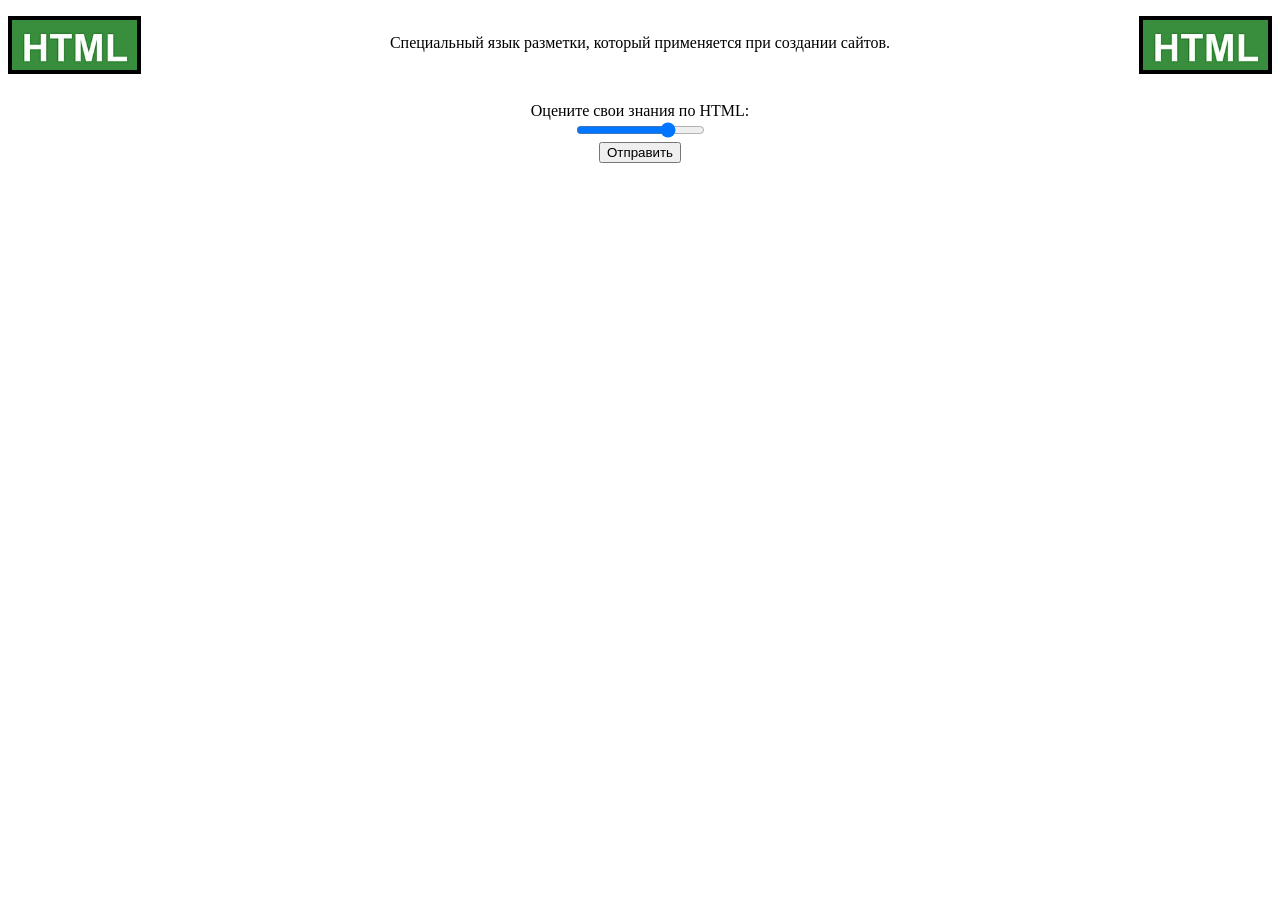
<file: Lab1/index.html>
<!doctype html>
<html lang="ru">
    <head>
        <meta charset="UTF-8" />
        <title>Lab1</title>
    </head>
    <body>
        <p align="center">
            <img src="html.png" align="left" border="4" />
            <img src="html.png" align="right" border="4" />
            <br />
            Специальный язык разметки, который применяется при создании сайтов.
        </p>
        <br />
        <form>
            <p align="center">
                <label for="rating">Оцените свои знания по HTML:</label><br />
                <input type="range" min="0" max="100" value="75" /><br />
                <input type="submit" value="Отправить" />
            </p>
        </form>
    </body>
</html>
</file>
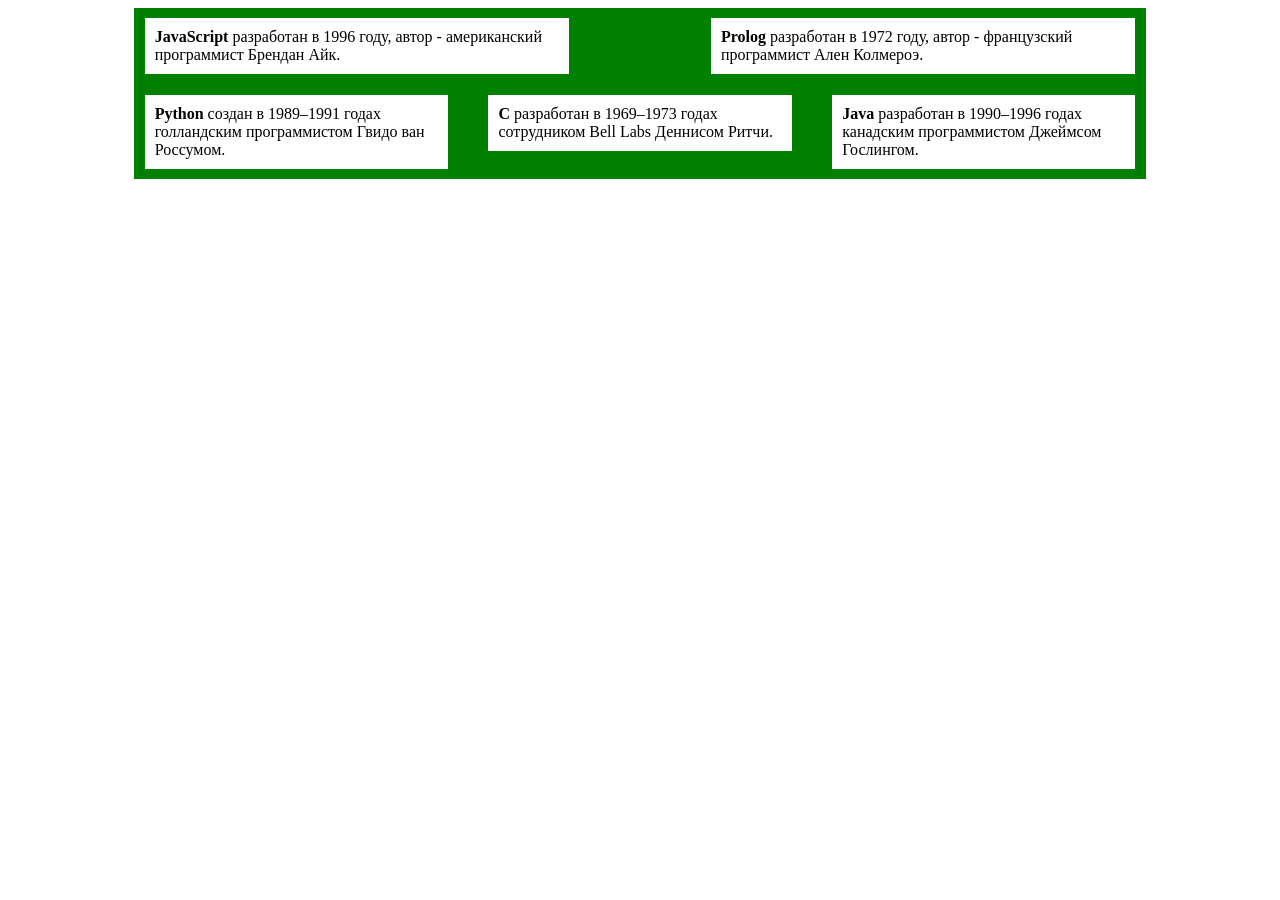
<file: Lab2/index.html>
<!doctype html>
<html lang="ru">
    <head>
        <meta charset="utf-8" />
        <title>Проверочное задание</title>
        <link rel="stylesheet" href="style.css" />
    </head>
    <body>
        <div class="block">
            <div class="item wide">
                <span>JavaScript</span> разработан в 1996 году, автор -
                американский программист Брендан Айк.
            </div>
            <div class="item wide right">
                <span>Prolog</span> разработан в 1972 году, автор - французский
                программист Ален Колмероэ.
            </div>
            <div class="item clear">
                <span>Python</span> создан в 1989–1991 годах голландским
                программистом Гвидо ван Россумом.
            </div>
            <div class="item right">
                <span>Java</span> разработан в 1990–1996 годах канадским
                программистом Джеймсом Гослингом.
            </div>
            <div class="item center">
                <span>C</span> разработан в 1969–1973 годах сотрудником Bell
                Labs Деннисом Ритчи.
            </div>
        </div>
    </body>
</html>
</file>
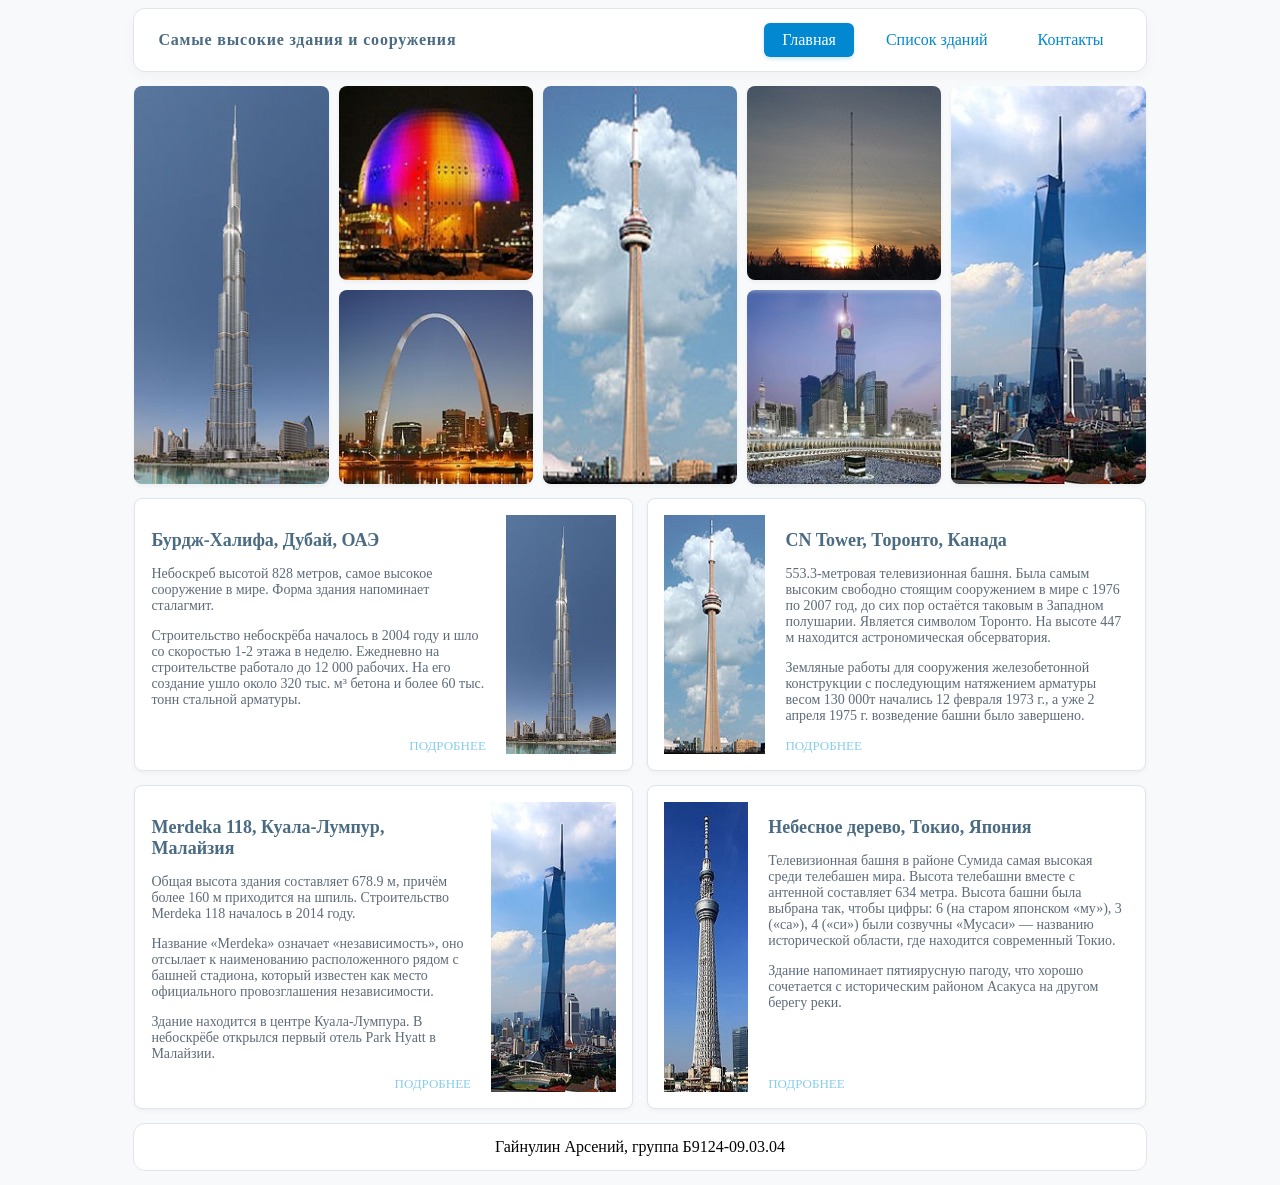
<file: Lab3/index.html>
<!DOCTYPE html>
<html lang="ru">

<head>
    <meta charset="utf-8">
    <title>Лабораторная работа 3</title>
    <link rel="stylesheet" href="style.css">
</head>

<body>
    <header>
        <div class="navbar">
            <div class="navbar-title">
                Самые высокие здания и сооружения
            </div>

            <nav>
                <a href="#" class="nav-btn active">Главная</a>
                <a href="#" class="nav-btn">Список зданий</a>
                <a href="#" class="nav-btn">Контакты</a>
            </nav>
        </div>
    </header>

    <div class="gallery">
        <img class="gallery-item tall" src="images/image_1.jpg" alt="Бурдж-Халифа, ОАЭ" title="Бурдж-Халифа, ОАЭ">
        <img class="gallery-item" src="images/image_2.jpg" alt="Авичи-арена, Швеция" title="Авичи-арена, Швеция">
        <img class="gallery-item tall" src="images/image_3.jpg" alt="CN Tower, Канада" title="CN Tower, Канада">
        <img class="gallery-item" src="images/image_4.jpg" alt="Интинская радиомачта, Россия"
            title="Интинская радиомачта, Россия">
        <img class="gallery-item tall" src="images/image_5.jpg" alt="Merdeka 118, Малайзия"
            title="Merdeka 118, Малайзия">

        <img class="gallery-item" src="images/image_6.jpg" alt="Ворота Запада, США" title="Ворота Запада, США">
        <img class="gallery-item" src="images/image_7.jpg" alt="The Clock Towers, Саудовская Аравия"
            title="The Clock Towers, Саудовская Аравия">
    </div>

    <main class="cards-grid">
        <article class="card">
            <div class="card-content">
                <div class="card-text">
                    <h2>Бурдж-Халифа, Дубай, ОАЭ</h2>
                    <p>
                        Небоскреб высотой 828 метров, самое высокое сооружение в мире.
                        Форма здания напоминает сталагмит.
                    </p>
                    <p>
                        Строительство небоскрёба началось в 2004 году и шло со скоростью
                        1-2 этажа в неделю. Ежедневно на строительстве работало до 12 000 рабочих.
                        На его создание ушло около 320 тыс. м³ бетона и более 60 тыс. тонн
                        стальной арматуры.
                    </p>
                </div>
                <a href="#" class="card-btn">ПОДРОБНЕЕ</a>
            </div>
            <img src="images/image_1.jpg" alt="Бурдж-Халифа, ОАЭ">
        </article>

        <article class="card">
            <div class="card-content">
                <div class="card-text">
                    <h2>CN Tower, Торонто, Канада</h2>
                    <p>
                        553.3-метровая телевизионная башня. Была самым высоким свободно
                        стоящим сооружением в мире с 1976 по 2007 год, до сих пор остаётся
                        таковым в Западном полушарии. Является символом Торонто.
                        На высоте 447 м находится астрономическая обсерватория.
                    </p>
                    <p>
                        Земляные работы для сооружения железобетонной конструкции с последующим
                        натяжением арматуры весом 130 000т начались 12 февраля 1973 г.,
                        а уже 2 апреля 1975 г. возведение башни было завершено.
                    </p>
                </div>
                <a href="#" class="card-btn">ПОДРОБНЕЕ</a>
            </div>
            <img src="images/image_3.jpg" alt="CN Tower, Канада">
        </article>

        <article class="card">
            <div class="card-content">
                <div class="card-text">
                    <h2>Merdeka 118, Куала-Лумпур, Малайзия</h2>
                    <p>
                        Общая высота здания составляет 678.9 м, причём более 160 м приходится
                        на шпиль. Строительство Merdeka 118 началось в 2014 году.
                    </p>
                    <p>
                        Название «Merdeka» означает «независимость», оно отсылает
                        к наименованию расположенного рядом с башней стадиона, который известен
                        как место официального провозглашения независимости.
                    </p>
                    <p>
                        Здание находится в центре Куала-Лумпура. В небоскрёбе открылся первый
                        отель Park Hyatt в Малайзии.
                    </p>
                </div>
                <a href="#" class="card-btn">ПОДРОБНЕЕ</a>
            </div>
            <img src="images/image_5.jpg" alt="Merdeka 118, Малайзия">
        </article>

        <article class="card">
            <div class="card-content">
                <div class="card-text">
                    <h2>Небесное дерево, Токио, Япония</h2>
                    <p>
                        Телевизионная башня в районе Сумида самая высокая среди телебашен мира.
                        Высота телебашни вместе с антенной составляет 634 метра.
                        Высота башни была выбрана так, чтобы цифры: 6 (на старом японском «му»),
                        3 («са»), 4 («си») были созвучны «Мусаси» — названию исторической области,
                        где находится современный Токио.
                    </p>
                    <p>
                        Здание напоминает пятиярусную пагоду, что хорошо сочетается
                        с историческим районом Асакуса на другом берегу реки.
                    </p>
                </div>
                <a href="#" class="card-btn">ПОДРОБНЕЕ</a>
            </div>
            <img src="images/image_8.jpg" alt="Небесное дерево, Япония">
        </article>
    </main>

    <footer>Гайнулин Арсений, группа Б9124-09.03.04</footer>
</body>

</html>
</file>
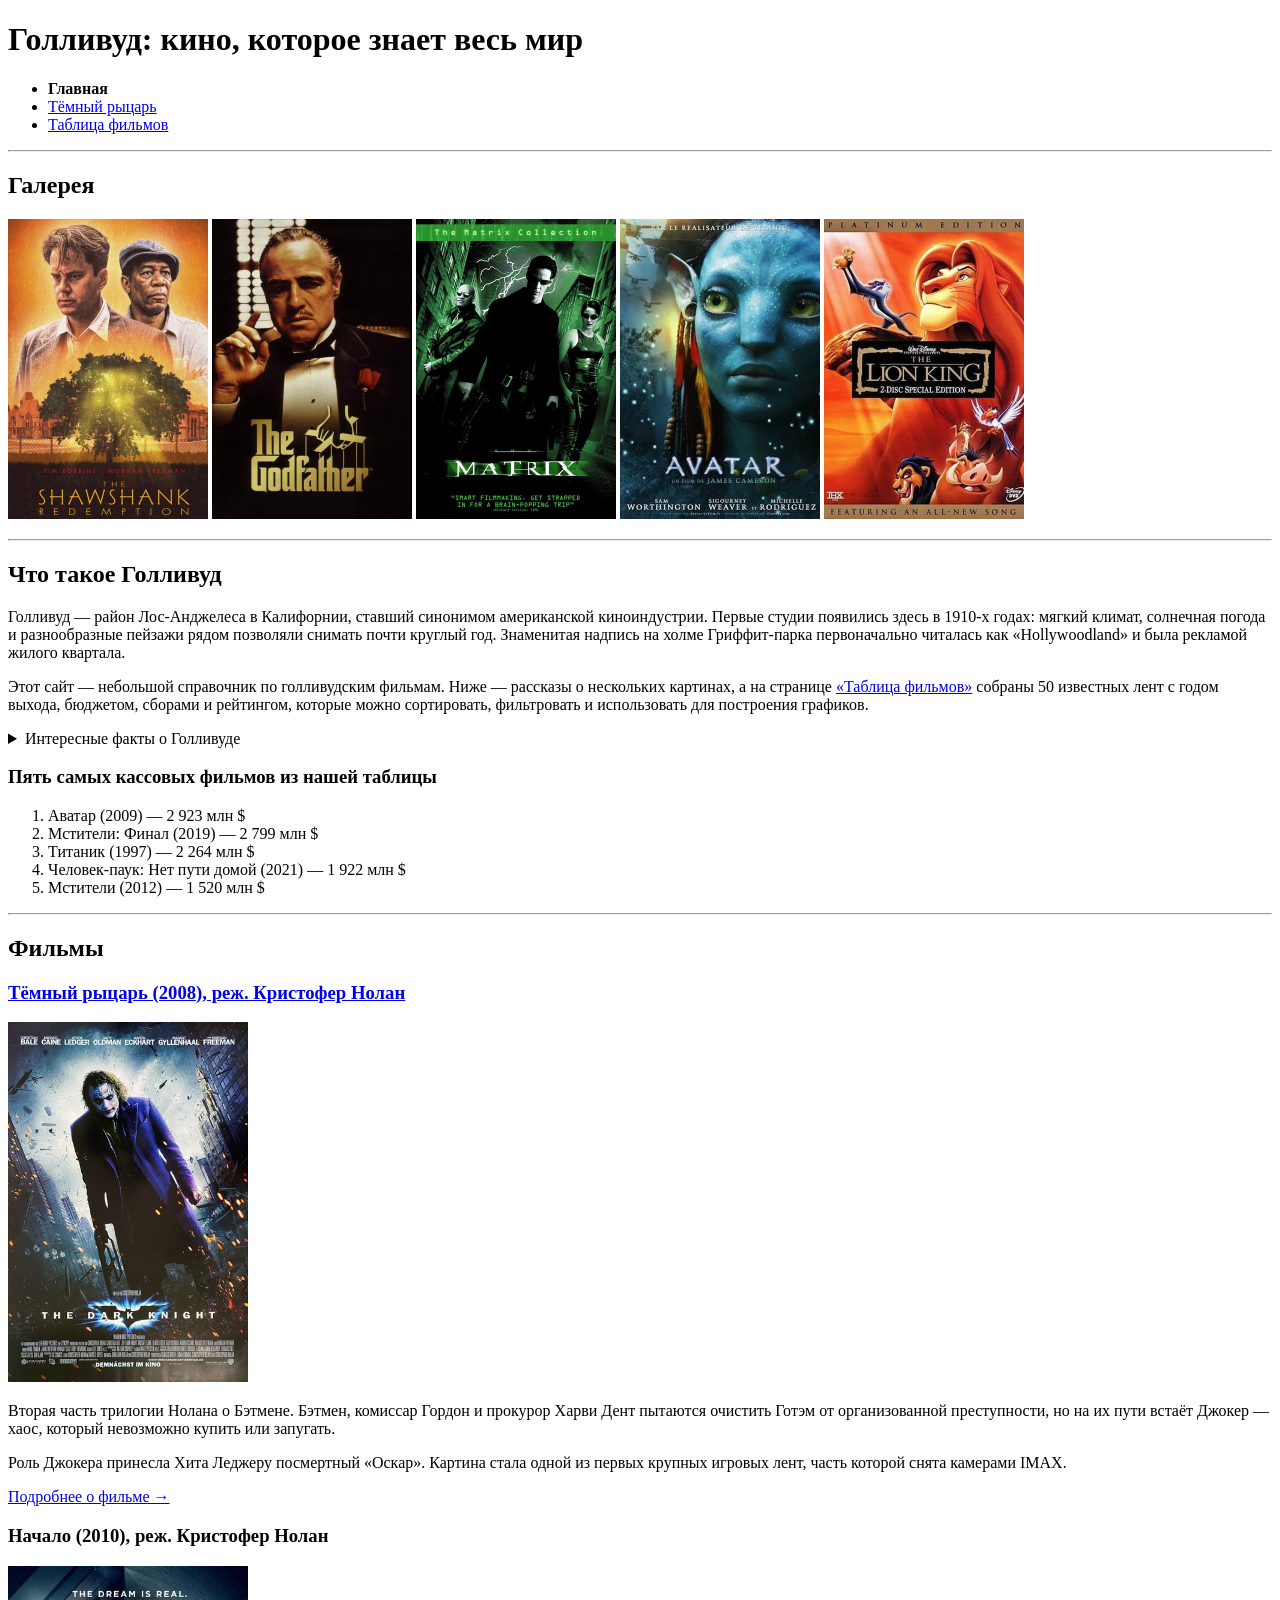
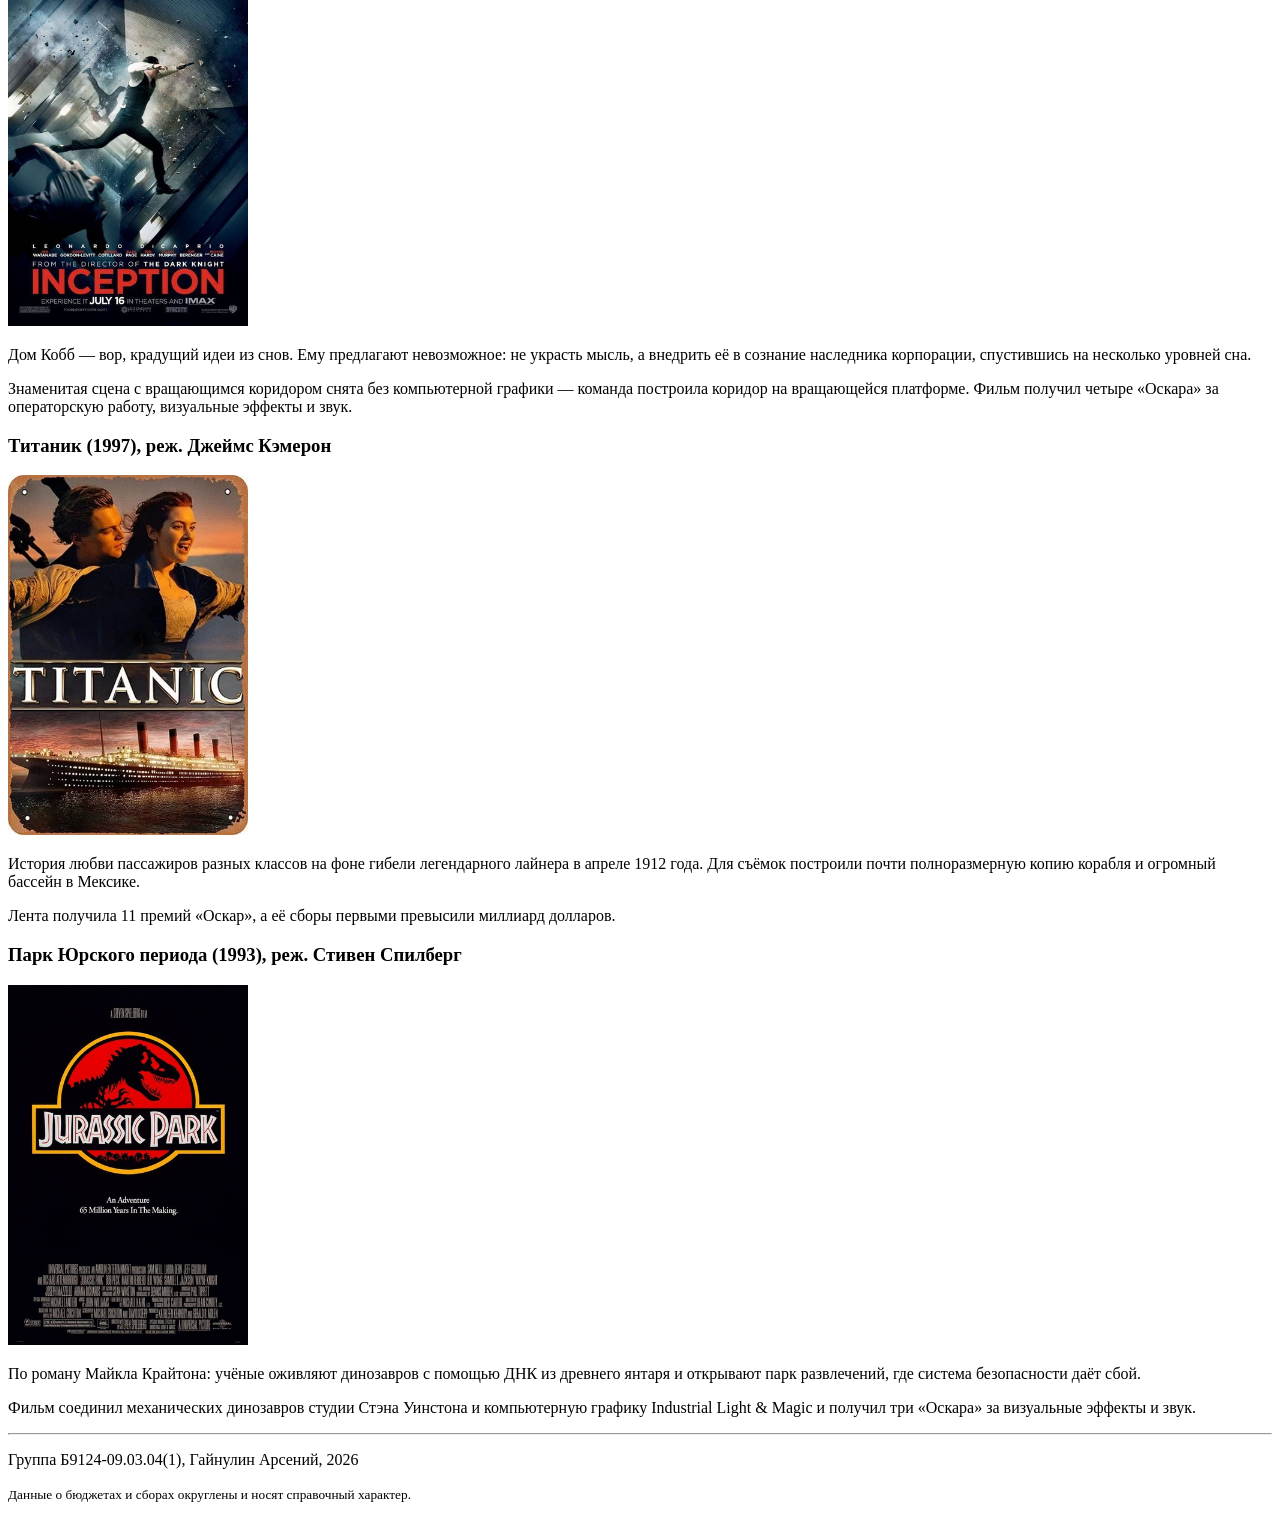
<file: Pr1/index.html>
<!doctype html>
<html lang="ru">
    <head>
        <meta charset="utf-8">
        <title>Голливуд — главная</title>
    </head>

    <body>
        <h1>Голливуд: кино, которое знает весь мир</h1>

        <ul>
            <li><strong>Главная</strong></li>
            <li><a href="movie.html">Тёмный рыцарь</a></li>
            <li><a href="table.html">Таблица фильмов</a></li>
        </ul>

        <hr>

        <h2>Галерея</h2>

        <p>
            <a href="images/gallery-1.jpg"
                ><img
                    src="images/gallery-1.jpg"
                    alt="Постер фильма «Побег из Шоушенка»"
                    width="200"
                    height="300"
            ></a>
            <a href="images/gallery-2.jpg"
                ><img
                    src="images/gallery-2.jpg"
                    alt="Постер фильма «Крёстный отец»"
                    width="200"
                    height="300"
            ></a>
            <a href="images/gallery-3.jpg"
                ><img
                    src="images/gallery-3.jpg"
                    alt="Постер фильма «Матрица»"
                    width="200"
                    height="300"
            ></a>
            <a href="images/gallery-4.jpg"
                ><img
                    src="images/gallery-4.jpg"
                    alt="Постер фильма «Аватар»"
                    width="200"
                    height="300"
            ></a>
            <a href="images/gallery-5.jpg"
                ><img
                    src="images/gallery-5.jpg"
                    alt="Постер фильма «Король Лев»"
                    width="200"
                    height="300"
            ></a>
        </p>

        <hr>

        <h2>Что такое Голливуд</h2>

        <p>
            Голливуд — район Лос-Анджелеса в Калифорнии, ставший синонимом
            американской киноиндустрии. Первые студии появились здесь в 1910-х
            годах: мягкий климат, солнечная погода и разнообразные пейзажи рядом
            позволяли снимать почти круглый год. Знаменитая надпись на холме
            Гриффит-парка первоначально читалась как «Hollywoodland» и была
            рекламой жилого квартала.
        </p>

        <p>
            Этот сайт — небольшой справочник по голливудским фильмам. Ниже —
            рассказы о нескольких картинах, а на странице
            <a href="table.html">«Таблица фильмов»</a> собраны 50 известных лент
            с годом выхода, бюджетом, сборами и рейтингом, которые можно
            сортировать, фильтровать и использовать для построения графиков.
        </p>

        <details>
            <summary>Интересные факты о Голливуде</summary>
            <ul>
                <li>
                    Первая церемония вручения премии «Оскар» прошла 16 мая 1929
                    года.
                </li>
                <li>
                    Надпись «Hollywoodland» сократили до «Hollywood» в 1949
                    году.
                </li>
                <li>
                    Голливудские студии делят между собой «большая пятёрка»:
                    Warner Bros., Universal, Paramount, Walt Disney и Sony
                    Pictures.
                </li>
            </ul>
        </details>

        <h3>Пять самых кассовых фильмов из нашей таблицы</h3>

        <ol>
            <li>Аватар (2009) — 2 923 млн $</li>
            <li>Мстители: Финал (2019) — 2 799 млн $</li>
            <li>Титаник (1997) — 2 264 млн $</li>
            <li>Человек-паук: Нет пути домой (2021) — 1 922 млн $</li>
            <li>Мстители (2012) — 1 520 млн $</li>
        </ol>

        <hr>

        <h2>Фильмы</h2>

        <h3>
            <a href="movie.html">Тёмный рыцарь (2008), реж. Кристофер Нолан</a>
        </h3>

        <p>
            <a href="movie.html"
                ><img
                    src="images/dark-knight.jpg"
                    alt="Постер фильма «Тёмный рыцарь»"
                    width="240"
                    height="360"
            ></a>
        </p>

        <p>
            Вторая часть трилогии Нолана о Бэтмене. Бэтмен, комиссар Гордон и
            прокурор Харви Дент пытаются очистить Готэм от организованной
            преступности, но на их пути встаёт Джокер — хаос, который невозможно
            купить или запугать.
        </p>

        <p>
            Роль Джокера принесла Хита Леджеру посмертный «Оскар». Картина стала
            одной из первых крупных игровых лент, часть которой снята камерами
            IMAX.
        </p>

        <p><a href="movie.html">Подробнее о фильме →</a></p>

        <h3>Начало (2010), реж. Кристофер Нолан</h3>

        <p>
            <img
                src="images/inception.jpg"
                alt="Постер фильма «Начало»"
                width="240"
                height="360"
            >
        </p>

        <p>
            Дом Кобб — вор, крадущий идеи из снов. Ему предлагают невозможное:
            не украсть мысль, а внедрить её в сознание наследника корпорации,
            спустившись на несколько уровней сна.
        </p>

        <p>
            Знаменитая сцена с вращающимся коридором снята без компьютерной
            графики — команда построила коридор на вращающейся платформе. Фильм
            получил четыре «Оскара» за операторскую работу, визуальные эффекты и
            звук.
        </p>

        <h3>Титаник (1997), реж. Джеймс Кэмерон</h3>

        <p>
            <img
                src="images/titanic.jpg"
                alt="Постер фильма «Титаник»"
                width="240"
                height="360"
            >
        </p>

        <p>
            История любви пассажиров разных классов на фоне гибели легендарного
            лайнера в апреле 1912 года. Для съёмок построили почти
            полноразмерную копию корабля и огромный бассейн в Мексике.
        </p>

        <p>
            Лента получила 11 премий «Оскар», а её сборы первыми превысили
            миллиард долларов.
        </p>

        <h3>Парк Юрского периода (1993), реж. Стивен Спилберг</h3>

        <p>
            <img
                src="images/jurassic-park.jpg"
                alt="Постер фильма «Парк Юрского периода»"
                width="240"
                height="360"
            >
        </p>

        <p>
            По роману Майкла Крайтона: учёные оживляют динозавров с помощью ДНК
            из древнего янтаря и открывают парк развлечений, где система
            безопасности даёт сбой.
        </p>

        <p>
            Фильм соединил механических динозавров студии Стэна Уинстона и
            компьютерную графику Industrial Light &amp; Magic и получил три
            «Оскара» за визуальные эффекты и звук.
        </p>

        <hr>

        <p>Группа Б9124-09.03.04(1), Гайнулин Арсений, 2026</p>

        <p>
            <small>
                Данные о бюджетах и сборах округлены и носят справочный
                характер.</small
            >
        </p>
    </body>
</html>
</file>
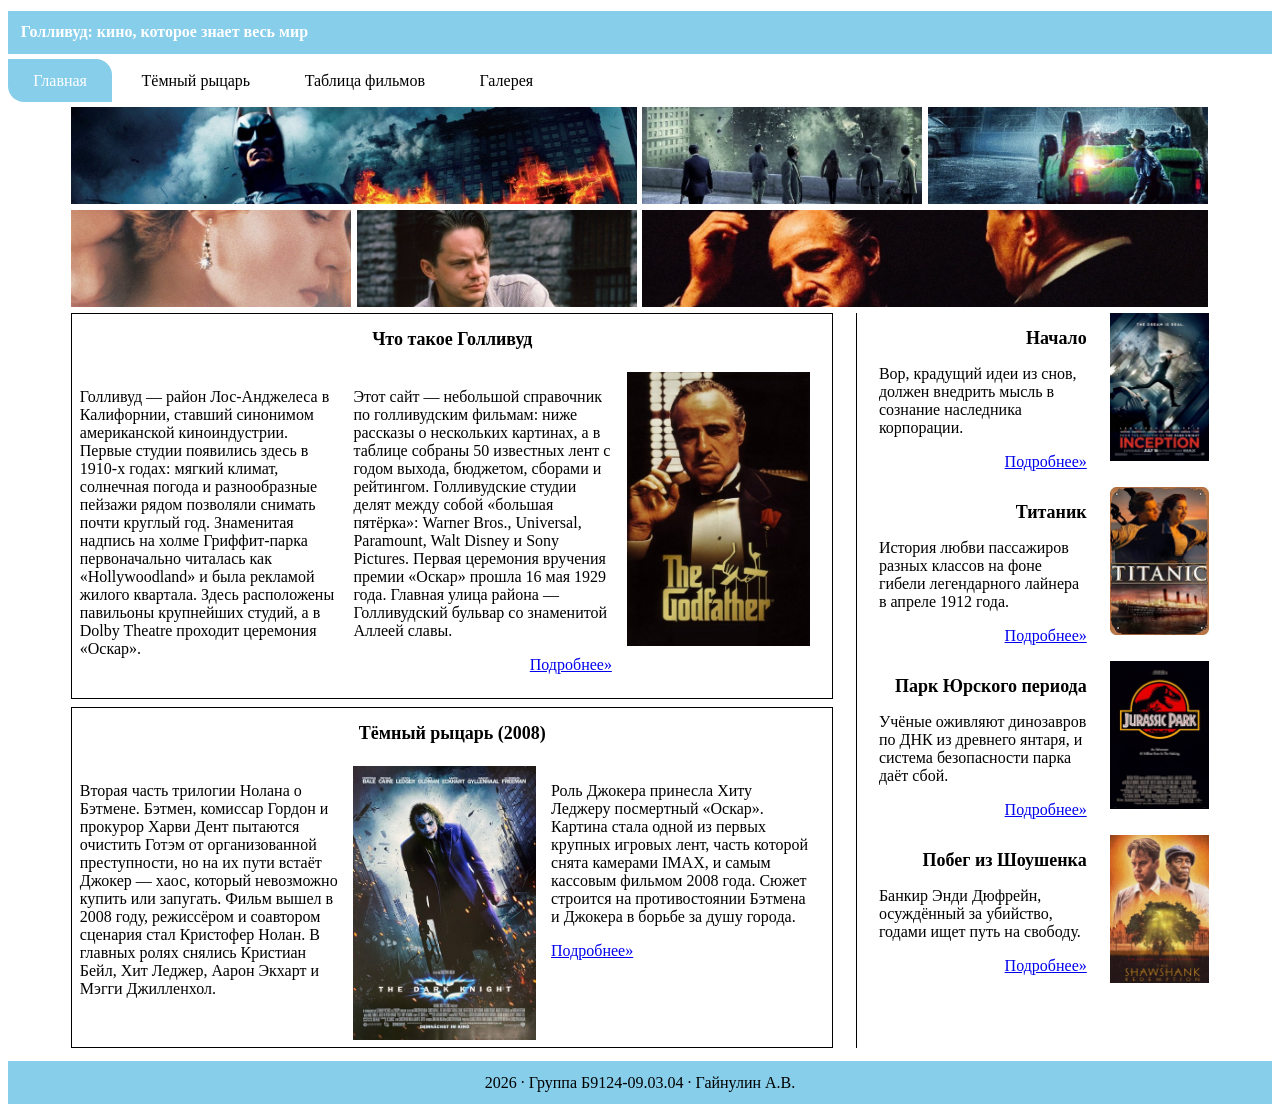
<file: Pr2/index.html>
<!DOCTYPE html>
<html lang="ru">

<head>
    <meta charset="utf-8">
    <title>Голливуд — главная</title>
    <link rel="stylesheet" href="style.css">
</head>

<body>
    <h1>Голливуд: кино, которое знает весь мир</h1>

    <ul class="menu">
        <li><a href="index.html">Главная</a></li>
        <li><a href="movie.html">Тёмный рыцарь</a></li>
        <li><a href="table.html">Таблица фильмов</a></li>
        <li><a href="#">Галерея</a></li>
    </ul>

    <div class="page">
        <div class="gallery">
            <img src="images/dark-knight-wide.jpg" alt="Кадр из фильма «Тёмный рыцарь»">
            <img src="images/inception-narrow.jpg" alt="Кадр из фильма «Начало»">
            <img src="images/jurassic-park-narrow.jpg" alt="Кадр из фильма «Парк Юрского периода»">
            <img src="images/titanic-narrow.jpg" alt="Кадр из фильма «Титаник»">
            <img src="images/shawshank-narrow.jpg" alt="Кадр из фильма «Побег из Шоушенка»">
            <img src="images/godfather-wide.jpg" alt="Кадр из фильма «Крёстный отец»">
        </div>

        <div class="content">
            <div class="main">
                <div class="article">
                    <h2>Что такое Голливуд</h2>
                    <div>
                        <p>Голливуд — район Лос-Анджелеса в Калифорнии, ставший синонимом американской киноиндустрии.
                            Первые студии появились здесь в 1910-х годах: мягкий климат, солнечная погода и
                            разнообразные пейзажи рядом позволяли снимать почти круглый год. Знаменитая надпись на холме
                            Гриффит-парка первоначально читалась как «Hollywoodland» и была рекламой жилого квартала.
                            Здесь расположены павильоны крупнейших студий, а в Dolby Theatre проходит церемония «Оскар».
                        </p>
                    </div>
                    <div>
                        <p>Этот сайт — небольшой справочник по голливудским фильмам: ниже рассказы о нескольких
                            картинах, а в таблице собраны 50 известных лент с годом выхода, бюджетом, сборами и
                            рейтингом. Голливудские студии делят между собой «большая пятёрка»: Warner Bros., Universal,
                            Paramount, Walt Disney и Sony Pictures. Первая церемония вручения премии «Оскар» прошла 16
                            мая 1929 года. Главная улица района — Голливудский бульвар со знаменитой Аллеей славы.</p>
                        <p><a href="#">Подробнее»</a></p>
                    </div>
                    <img src="images/article-hollywood.jpg" alt="Постер фильма «Крёстный отец»">
                </div>

                <div class="article">
                    <h2>Тёмный рыцарь (2008)</h2>
                    <div>
                        <p>Вторая часть трилогии Нолана о Бэтмене. Бэтмен, комиссар Гордон и прокурор Харви Дент
                            пытаются очистить Готэм от организованной преступности, но на их пути встаёт Джокер — хаос,
                            который невозможно купить или запугать. Фильм вышел в 2008 году, режиссёром и соавтором
                            сценария стал Кристофер Нолан. В главных ролях снялись Кристиан Бейл, Хит Леджер, Аарон
                            Экхарт и Мэгги Джилленхол.</p>
                    </div>
                    <img src="images/article-dark-knight.jpg" alt="Постер фильма «Тёмный рыцарь»">
                    <div>
                        <p>Роль Джокера принесла Хиту Леджеру посмертный «Оскар». Картина стала одной из первых крупных
                            игровых лент, часть которой снята камерами IMAX, и самым кассовым фильмом 2008 года. Сюжет
                            строится на противостоянии Бэтмена и Джокера в борьбе за душу города.</p>
                        <p><a href="movie.html">Подробнее»</a></p>
                    </div>
                </div>
            </div>

            <div class="aside">
                <div class="item">
                    <div>
                        <h2>Начало</h2>
                        <p>Вор, крадущий идеи из снов, должен внедрить мысль в сознание наследника корпорации.</p>
                        <p><a href="#">Подробнее»</a></p>
                    </div>
                    <img src="images/side-inception.jpg" alt="Кадр из фильма «Начало»">
                </div>

                <div class="item">
                    <div>
                        <h2>Титаник</h2>
                        <p>История любви пассажиров разных классов на фоне гибели легендарного лайнера в апреле 1912
                            года.</p>
                        <p><a href="#">Подробнее»</a></p>
                    </div>
                    <img src="images/side-titanic.jpg" alt="Кадр из фильма «Титаник»">
                </div>

                <div class="item">
                    <div>
                        <h2>Парк Юрского периода</h2>
                        <p>Учёные оживляют динозавров по ДНК из древнего янтаря, и система безопасности парка даёт сбой.
                        </p>
                        <p><a href="#">Подробнее»</a></p>
                    </div>
                    <img src="images/side-jurassic-park.jpg" alt="Кадр из фильма «Парк Юрского периода»">
                </div>

                <div class="item">
                    <div>
                        <h2>Побег из Шоушенка</h2>
                        <p>Банкир Энди Дюфрейн, осуждённый за убийство, годами ищет путь на свободу.</p>
                        <p><a href="#">Подробнее»</a></p>
                    </div>
                    <img src="images/side-shawshank.jpg" alt="Кадр из фильма «Побег из Шоушенка»">
                </div>
            </div>
        </div>
    </div>

    <div class="footer">2026 · Группа Б9124-09.03.04 · Гайнулин А.В.</div>
</body>

</html>
</file>
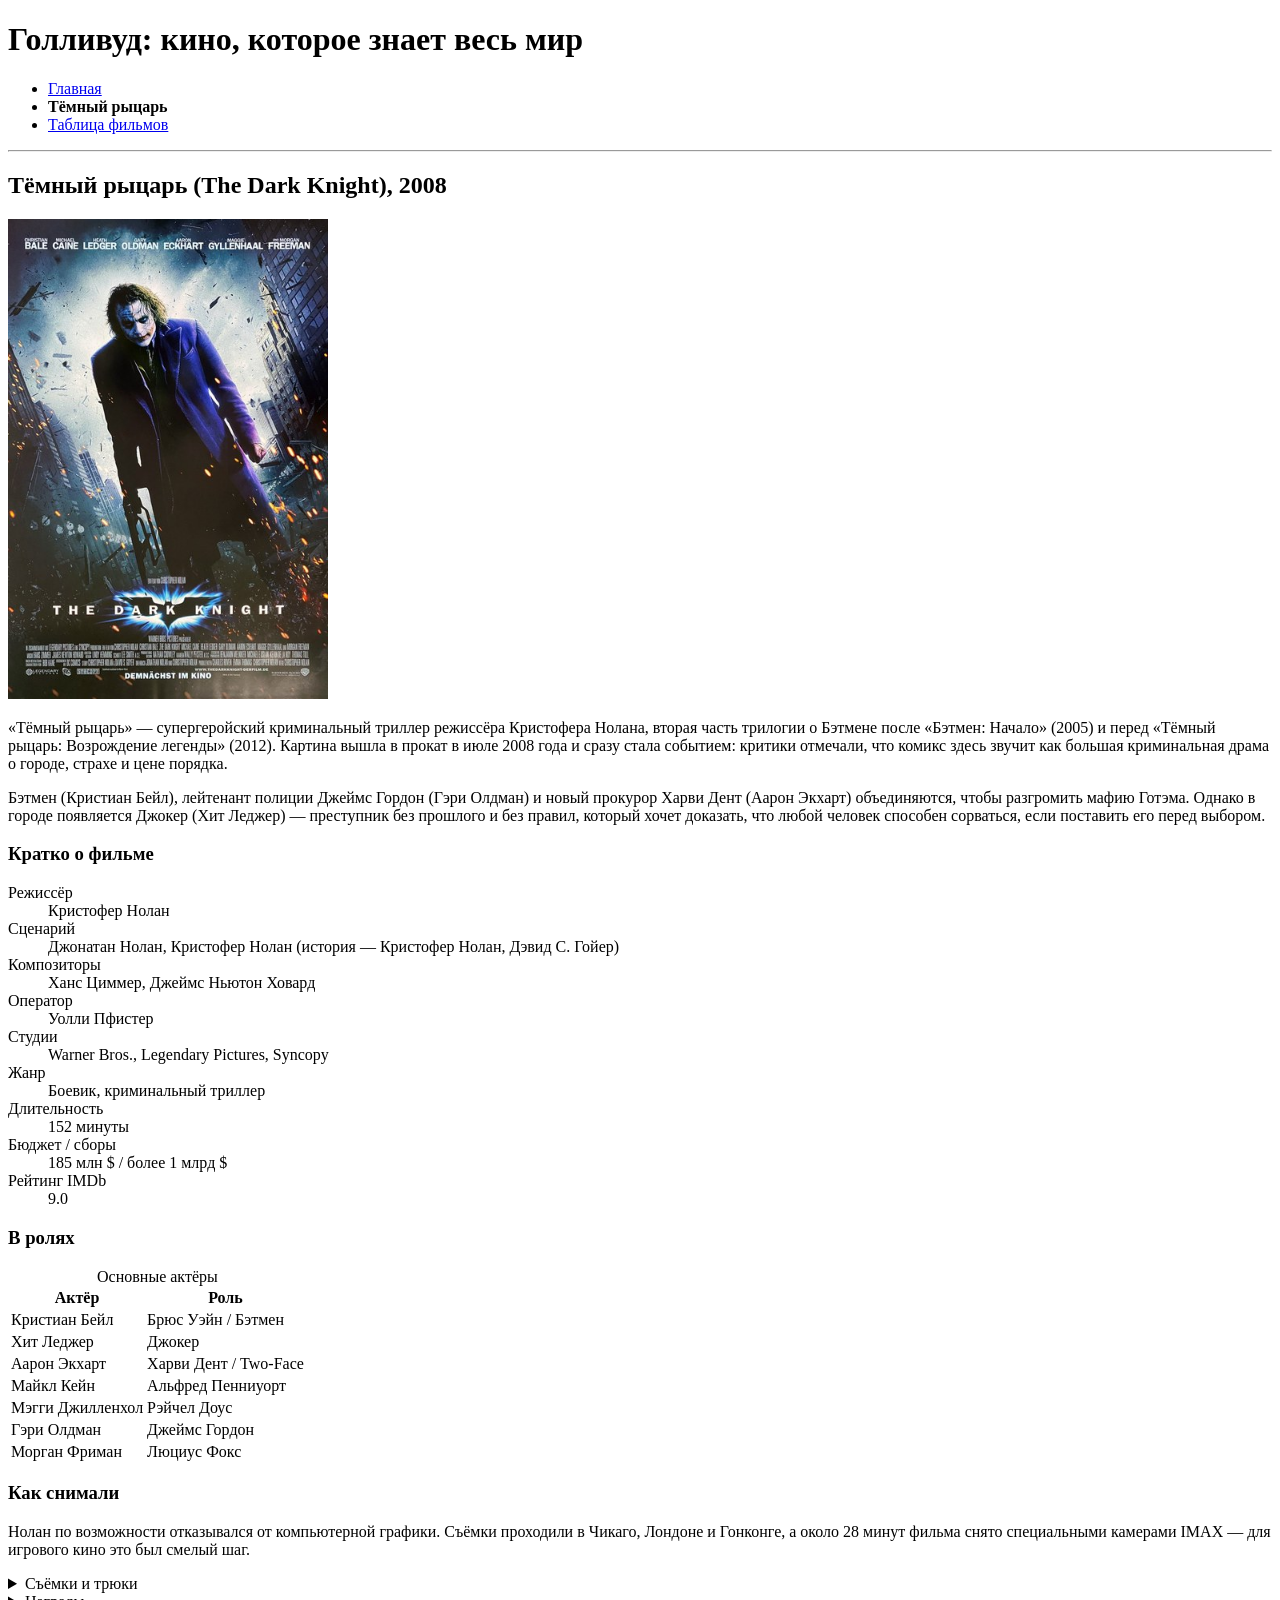
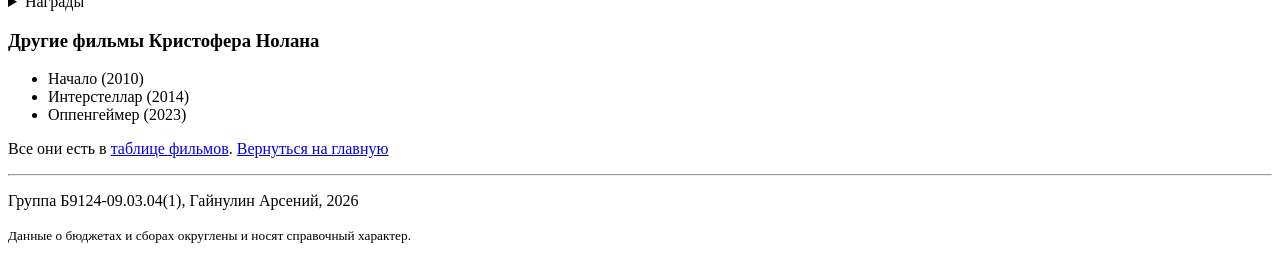
<file: Pr1/movie.html>
<!doctype html>
<html lang="ru">
    <head>
        <meta charset="utf-8">
        <title>Тёмный рыцарь — описание фильма</title>
    </head>

    <body>
        <h1>Голливуд: кино, которое знает весь мир</h1>

        <ul>
            <li><a href="index.html">Главная</a></li>
            <li><strong>Тёмный рыцарь</strong></li>
            <li><a href="table.html">Таблица фильмов</a></li>
        </ul>

        <hr>

        <h2>Тёмный рыцарь (The Dark Knight), 2008</h2>

        <p>
            <img
                src="images/dark-knight.jpg"
                alt="Постер фильма «Тёмный рыцарь»"
                width="320"
                height="480"
            >
        </p>

        <p>
            «Тёмный рыцарь» — супергеройский криминальный триллер режиссёра
            Кристофера Нолана, вторая часть трилогии о Бэтмене после «Бэтмен:
            Начало» (2005) и перед «Тёмный рыцарь: Возрождение легенды» (2012).
            Картина вышла в прокат в июле 2008 года и сразу стала событием:
            критики отмечали, что комикс здесь звучит как большая криминальная
            драма о городе, страхе и цене порядка.
        </p>

        <p>
            Бэтмен (Кристиан Бейл), лейтенант полиции Джеймс Гордон (Гэри
            Олдман) и новый прокурор Харви Дент (Аарон Экхарт) объединяются,
            чтобы разгромить мафию Готэма. Однако в городе появляется Джокер
            (Хит Леджер) — преступник без прошлого и без правил, который хочет
            доказать, что любой человек способен сорваться, если поставить его
            перед выбором.
        </p>

        <h3>Кратко о фильме</h3>

        <dl>
            <dt>Режиссёр</dt>
            <dd>Кристофер Нолан</dd>
            <dt>Сценарий</dt>
            <dd>
                Джонатан Нолан, Кристофер Нолан (история — Кристофер Нолан,
                Дэвид С. Гойер)
            </dd>
            <dt>Композиторы</dt>
            <dd>Ханс Циммер, Джеймс Ньютон Ховард</dd>
            <dt>Оператор</dt>
            <dd>Уолли Пфистер</dd>
            <dt>Студии</dt>
            <dd>Warner Bros., Legendary Pictures, Syncopy</dd>
            <dt>Жанр</dt>
            <dd>Боевик, криминальный триллер</dd>
            <dt>Длительность</dt>
            <dd>152 минуты</dd>
            <dt>Бюджет / сборы</dt>
            <dd>185 млн $ / более 1 млрд $</dd>
            <dt>Рейтинг IMDb</dt>
            <dd>9.0</dd>
        </dl>

        <h3>В ролях</h3>

        <table>
            <caption>
                Основные актёры
            </caption>
            <tr>
                <th>Актёр</th>
                <th>Роль</th>
            </tr>

            <tr>
                <td>Кристиан Бейл</td>
                <td>Брюс Уэйн / Бэтмен</td>
            </tr>
            <tr>
                <td>Хит Леджер</td>
                <td>Джокер</td>
            </tr>
            <tr>
                <td>Аарон Экхарт</td>
                <td>Харви Дент / Two-Face</td>
            </tr>
            <tr>
                <td>Майкл Кейн</td>
                <td>Альфред Пенниуорт</td>
            </tr>
            <tr>
                <td>Мэгги Джилленхол</td>
                <td>Рэйчел Доус</td>
            </tr>
            <tr>
                <td>Гэри Олдман</td>
                <td>Джеймс Гордон</td>
            </tr>
            <tr>
                <td>Морган Фриман</td>
                <td>Люциус Фокс</td>
            </tr>
        </table>

        <h3>Как снимали</h3>

        <p>
            Нолан по возможности отказывался от компьютерной графики. Съёмки
            проходили в Чикаго, Лондоне и Гонконге, а около 28 минут фильма
            снято специальными камерами IMAX — для игрового кино это был смелый
            шаг.
        </p>

        <details>
            <summary>Съёмки и трюки</summary>
            <ul>
                <li>
                    Сцену, где грузовик переворачивается на улице, сняли
                    по-настоящему — в центре Чикаго перевернули настоящую фуру.
                </li>
                <li>
                    Взрыв больницы — это реальный снос старого здания фабрики в
                    Чикаго.
                </li>
                <li>
                    Хит Леджер скончался в январе 2008 года, до выхода фильма; в
                    2009 году он получил посмертный «Оскар» как лучший актёр
                    второго плана.
                </li>
            </ul>
        </details>

        <details>
            <summary>Награды</summary>
            <ol>
                <li>«Оскар» — лучший актёр второго плана (Хит Леджер).</li>
                <li>«Оскар» — лучший монтаж звука.</li>
                <li>Всего у фильма было 8 номинаций на «Оскар».</li>
            </ol>
        </details>

        <h3>Другие фильмы Кристофера Нолана</h3>

        <ul>
            <li>Начало (2010)</li>
            <li>Интерстеллар (2014)</li>
            <li>Оппенгеймер (2023)</li>
        </ul>

        <p>
            Все они есть в <a href="table.html">таблице фильмов</a>.
            <a href="index.html"> Вернуться на главную</a>
        </p>

        <hr>

        <p>
            Группа Б9124-09.03.04(1), Гайнулин Арсений, 2026
        </p>

        <p>
            <small>
                Данные о бюджетах и сборах округлены и носят справочный
                характер.</small
            >
        </p>
    </body>
</html>
</file>
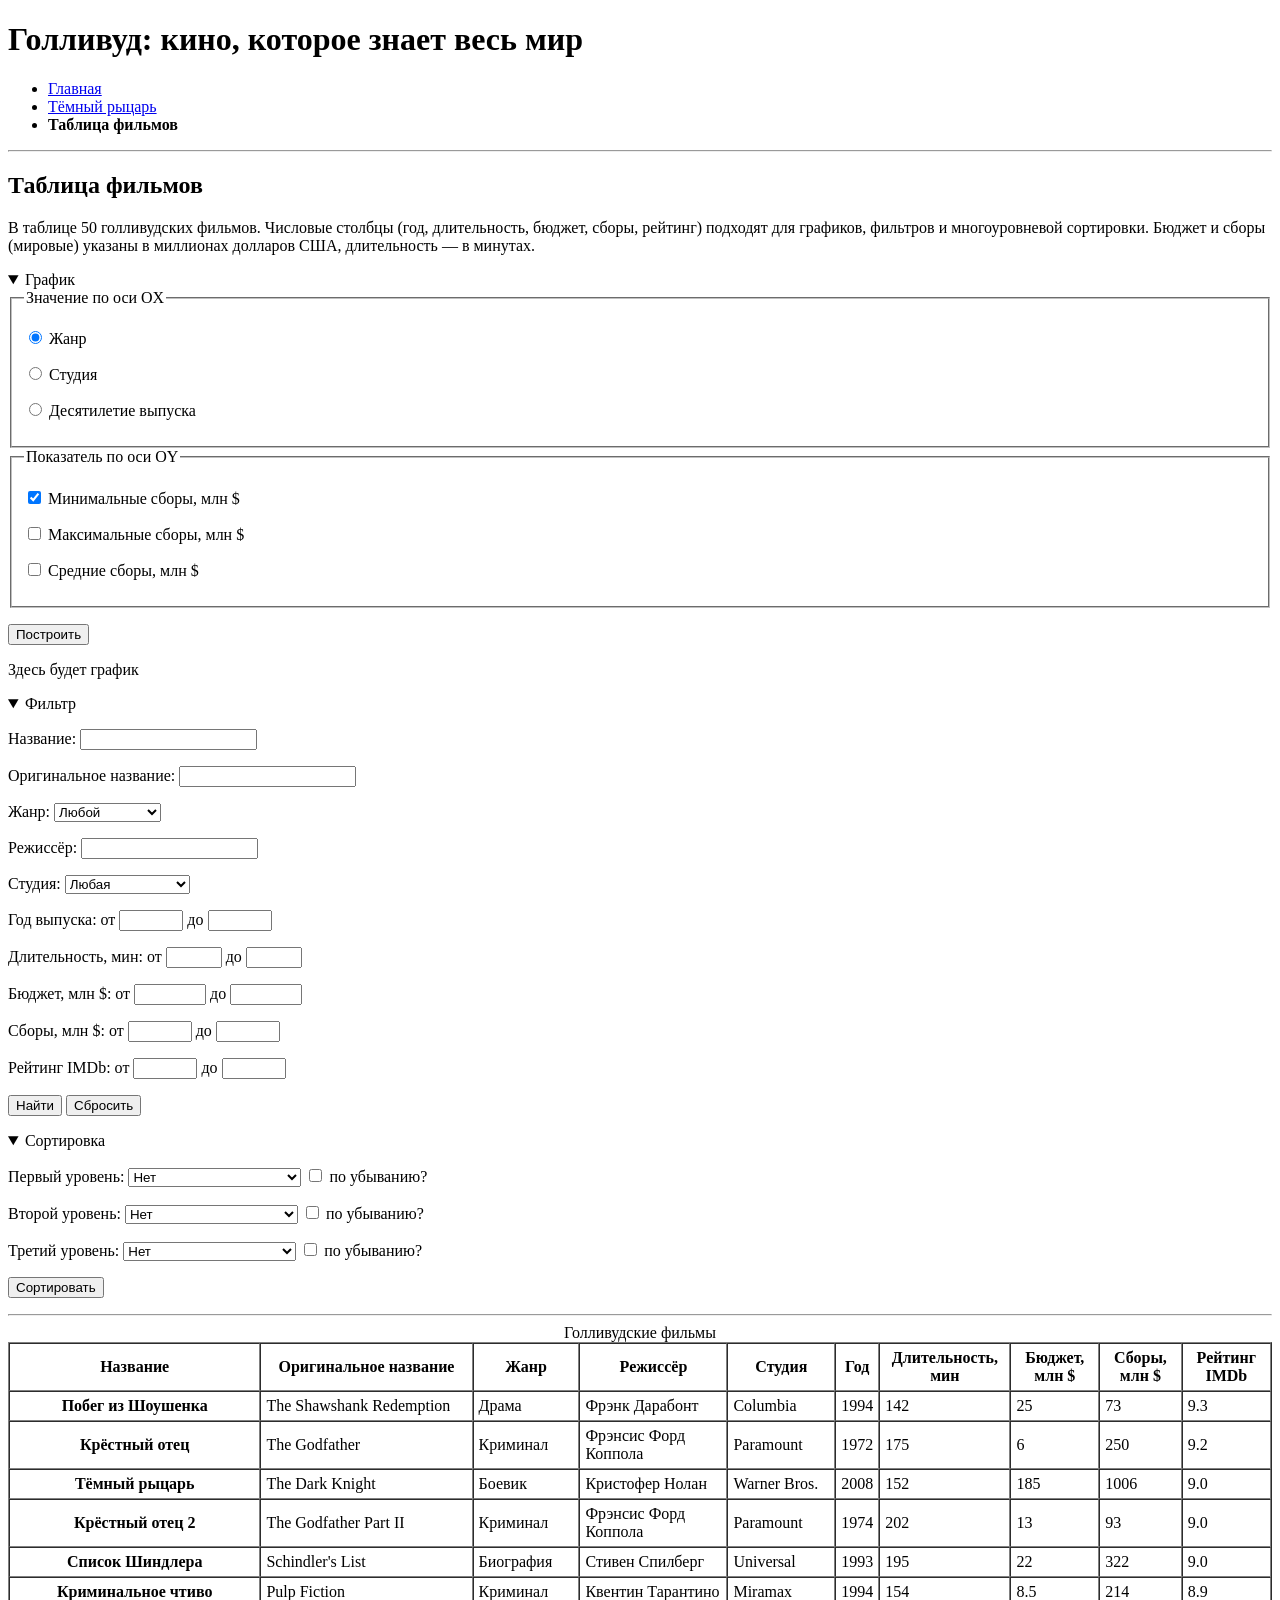
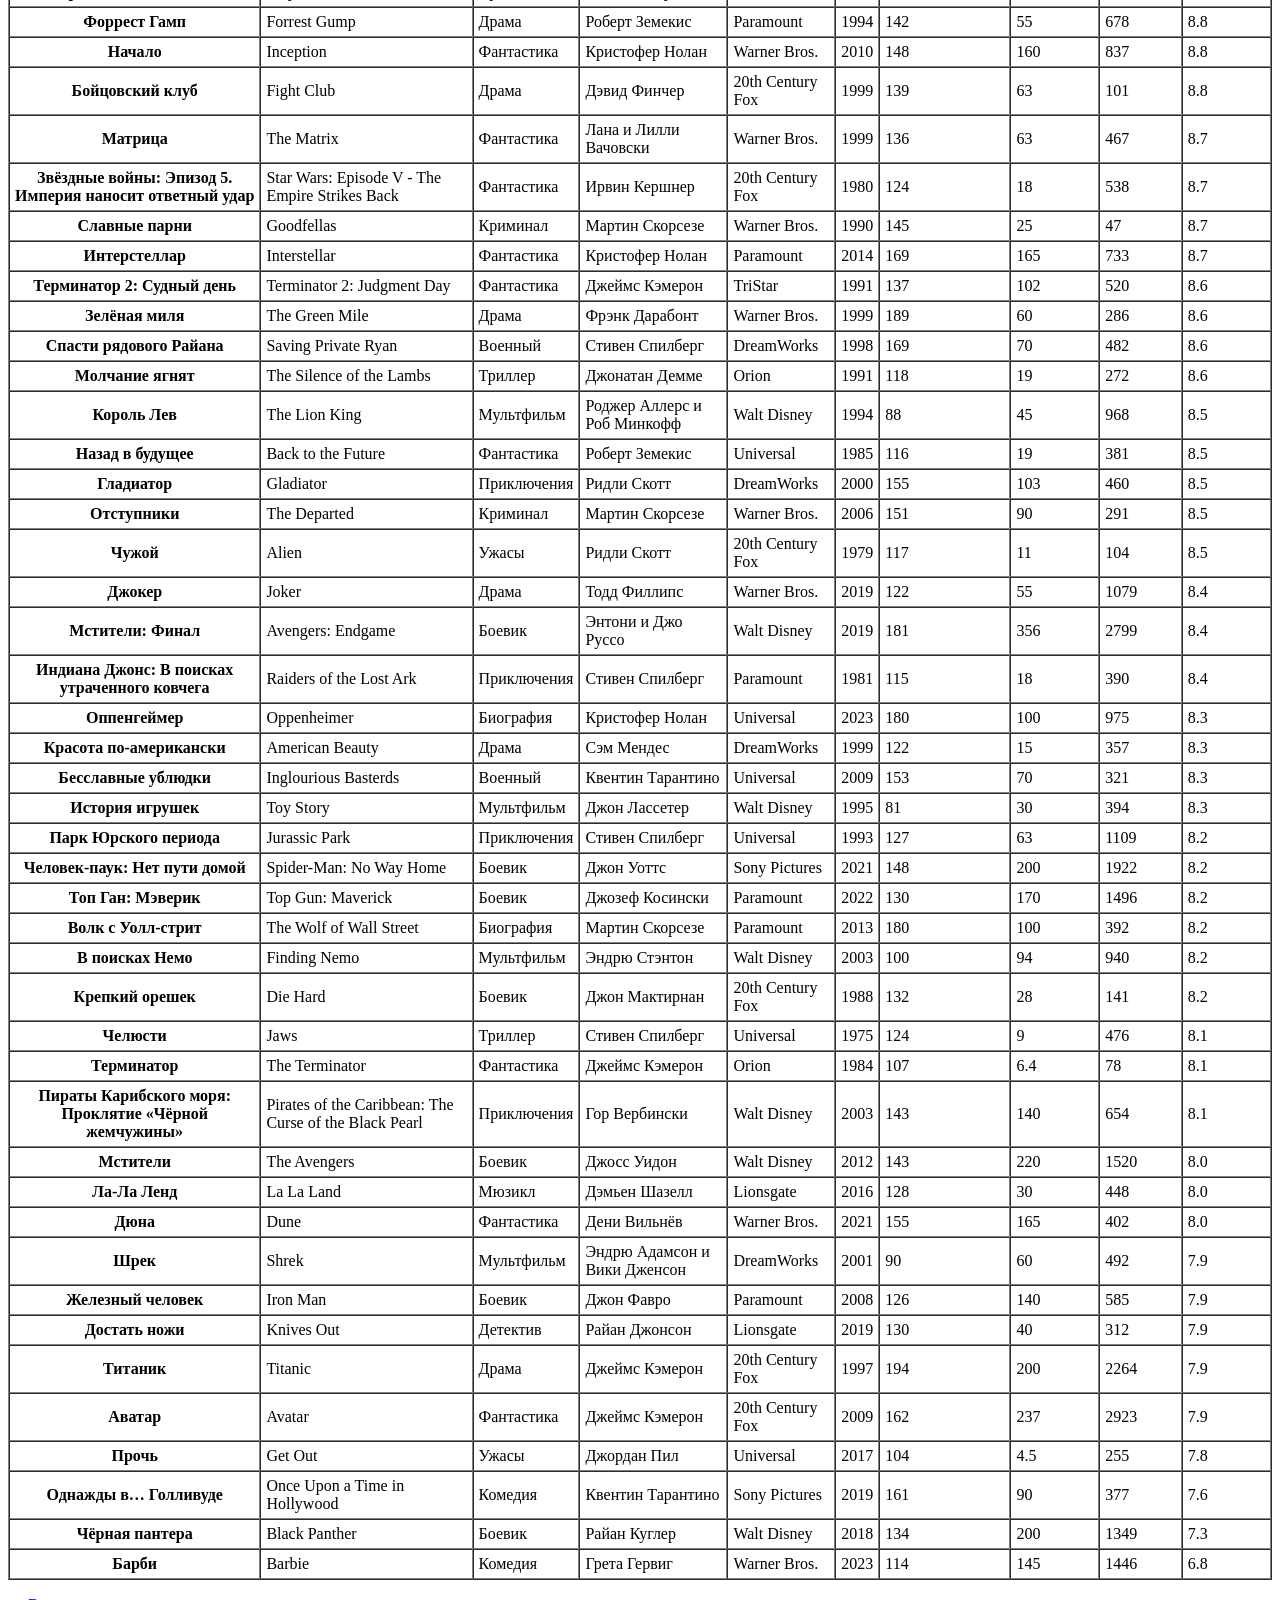
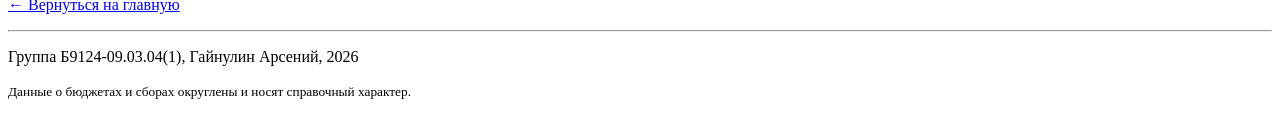
<file: Pr1/table.html>
<!doctype html>
<html lang="ru">
    <head>
        <meta charset="utf-8">
        <title>Таблица голливудских фильмов</title>
    </head>

    <body>
        <h1>Голливуд: кино, которое знает весь мир</h1>

        <ul>
            <li><a href="index.html">Главная</a></li>
            <li><a href="movie.html">Тёмный рыцарь</a></li>
            <li><strong>Таблица фильмов</strong></li>
        </ul>

        <hr>

        <h2>Таблица фильмов</h2>

        <p>
            В таблице 50 голливудских фильмов. Числовые столбцы (год,
            длительность, бюджет, сборы, рейтинг) подходят для графиков,
            фильтров и многоуровневой сортировки. Бюджет и сборы (мировые)
            указаны в миллионах долларов США, длительность — в минутах.
        </p>

        <details open>
            <summary>График</summary>

            <form id="chart_form">
                <fieldset>
                    <legend>Значение по оси OX</legend>
                    <p>
                        <label><input type="radio" name="ox" id="ox_genre" checked> Жанр</label>
                    </p>
                    <p>
                        <label><input type="radio" name="ox" id="ox_studio"> Студия</label>
                    </p>
                    <p>
                        <label><input type="radio" name="ox" id="ox_decade"> Десятилетие выпуска</label>
                    </p>
                </fieldset>

                <fieldset>
                    <legend>Показатель по оси OY</legend>
                    <p>
                        <label><input type="checkbox" id="oy_min_gross" name="oy_min_gross" checked> Минимальные сборы, млн $</label>
                    </p>
                    <p>
                        <label><input type="checkbox" id="oy_max_gross" name="oy_max_gross"> Максимальные сборы, млн $</label>
                    </p>
                    <p>
                        <label><input type="checkbox" id="oy_avg_gross" name="oy_avg_gross"> Средние сборы, млн $</label>
                    </p>
                </fieldset>

                <p><button type="button" id="build_button" name="build_button">Построить</button></p>
            </form>

            <p>Здесь будет график</p>
        </details>

        <details open>
            <summary>Фильтр</summary>

            <form id="filter_form">
                <p>
                    <label>Название: <input id="filter_title" name="filter_title"></label>
                </p>

                <p>
                    <label>Оригинальное название: <input id="filter_original" name="filter_original"></label>
                </p>

                <p>
                    <label>
                        Жанр:
                        <select id="filter_genre" name="filter_genre">
                            <option value="any">Любой</option>
                            <option value="biography">Биография</option>
                            <option value="action">Боевик</option>
                            <option value="war">Военный</option>
                            <option value="detective">Детектив</option>
                            <option value="drama">Драма</option>
                            <option value="comedy">Комедия</option>
                            <option value="crime">Криминал</option>
                            <option value="animation">Мультфильм</option>
                            <option value="musical">Мюзикл</option>
                            <option value="adventure">Приключения</option>
                            <option value="thriller">Триллер</option>
                            <option value="horror">Ужасы</option>
                            <option value="sci_fi">Фантастика</option>
                        </select>
                    </label>
                </p>

                <p>
                    <label>Режиссёр: <input id="filter_director" name="filter_director"></label>
                </p>

                <p>
                    <label>
                        Студия:
                        <select id="filter_studio" name="filter_studio">
                            <option value="any">Любая</option>
                            <option value="20th_century_fox">20th Century Fox</option>
                            <option value="columbia">Columbia</option>
                            <option value="dreamworks">DreamWorks</option>
                            <option value="lionsgate">Lionsgate</option>
                            <option value="miramax">Miramax</option>
                            <option value="orion">Orion</option>
                            <option value="paramount">Paramount</option>
                            <option value="sony_pictures">Sony Pictures</option>
                            <option value="tristar">TriStar</option>
                            <option value="universal">Universal</option>
                            <option value="walt_disney">Walt Disney</option>
                            <option value="warner_bros">Warner Bros.</option>
                        </select>
                    </label>
                </p>

                <p>
                    Год выпуска:
                    <label>от <input type="number" min="1970" max="2026" id="filter_year_from" name="filter_year_from"></label>
                    <label>до <input type="number" min="1970" max="2026" id="filter_year_to" name="filter_year_to"></label>
                </p>

                <p>
                    Длительность, мин:
                    <label>от <input type="number" min="60" max="240" id="filter_duration_from" name="filter_duration_from"></label>
                    <label>до <input type="number" min="60" max="240" id="filter_duration_to" name="filter_duration_to"></label>
                </p>

                <p>
                    Бюджет, млн $:
                    <label>от <input type="number" min="0" max="400" step="0.1" id="filter_budget_from" name="filter_budget_from"></label>
                    <label>до <input type="number" min="0" max="400" step="0.1" id="filter_budget_to" name="filter_budget_to"></label>
                </p>

                <p>
                    Сборы, млн $:
                    <label>от <input type="number" min="0" max="3000" id="filter_gross_from" name="filter_gross_from"></label>
                    <label>до <input type="number" min="0" max="3000" id="filter_gross_to" name="filter_gross_to"></label>
                </p>

                <p>
                    Рейтинг IMDb:
                    <label>от <input type="number" min="1" max="10" step="0.1" id="filter_rating_from" name="filter_rating_from"></label>
                    <label>до <input type="number" min="1" max="10" step="0.1" id="filter_rating_to" name="filter_rating_to"></label>
                </p>

                <p>
                    <button type="button" id="find_button" name="find_button">Найти</button>
                    <button type="button" id="reset_button" name="reset_button">Сбросить</button>
                </p>
            </form>
        </details>

        <details open>
            <summary>Сортировка</summary>

            <form id="sort_form">
                <p>
                    <label>
                        Первый уровень:
                        <select id="sort_1" name="sort_1">
                            <option value="none">Нет</option>
                            <option value="title">Название</option>
                            <option value="original_title">Оригинальное название</option>
                            <option value="genre">Жанр</option>
                            <option value="director">Режиссёр</option>
                            <option value="studio">Студия</option>
                            <option value="year">Год</option>
                            <option value="duration">Длительность</option>
                            <option value="budget">Бюджет</option>
                            <option value="gross">Сборы</option>
                            <option value="rating">Рейтинг IMDb</option>
                        </select>
                    </label>
                    <label><input type="checkbox" id="sort_1_desc" name="sort_1_desc"> по убыванию?</label>
                </p>

                <p>
                    <label>
                        Второй уровень:
                        <select id="sort_2" name="sort_2">
                            <option value="none">Нет</option>
                            <option value="title">Название</option>
                            <option value="original_title">Оригинальное название</option>
                            <option value="genre">Жанр</option>
                            <option value="director">Режиссёр</option>
                            <option value="studio">Студия</option>
                            <option value="year">Год</option>
                            <option value="duration">Длительность</option>
                            <option value="budget">Бюджет</option>
                            <option value="gross">Сборы</option>
                            <option value="rating">Рейтинг IMDb</option>
                        </select>
                    </label>
                    <label><input type="checkbox" id="sort_2_desc" name="sort_2_desc"> по убыванию?</label>
                </p>

                <p>
                    <label>
                        Третий уровень:
                        <select id="sort_3" name="sort_3">
                            <option value="none">Нет</option>
                            <option value="title">Название</option>
                            <option value="original_title">Оригинальное название</option>
                            <option value="genre">Жанр</option>
                            <option value="director">Режиссёр</option>
                            <option value="studio">Студия</option>
                            <option value="year">Год</option>
                            <option value="duration">Длительность</option>
                            <option value="budget">Бюджет</option>
                            <option value="gross">Сборы</option>
                            <option value="rating">Рейтинг IMDb</option>
                        </select>
                    </label>
                    <label><input type="checkbox" id="sort_3_desc" name="sort_3_desc"> по убыванию?</label>
                </p>

                <p><button type="button" id="sort_button" name="sort_button">Сортировать</button></p>
            </form>
        </details>

        <hr>

        <table border="1" cellpadding="5" cellspacing="0">
            <caption>
                Голливудские фильмы
            </caption>

            <thead>
                <tr>
                    <th>Название</th>
                    <th>Оригинальное название</th>
                    <th>Жанр</th>
                    <th>Режиссёр</th>
                    <th>Студия</th>
                    <th>Год</th>
                    <th>Длительность, мин</th>
                    <th>Бюджет, млн $</th>
                    <th>Сборы, млн $</th>
                    <th>Рейтинг IMDb</th>
                </tr>
            </thead>

            <tbody>
                <tr>
                    <th>Побег из Шоушенка</th>
                    <td>The Shawshank Redemption</td>
                    <td>Драма</td>
                    <td>Фрэнк Дарабонт</td>
                    <td>Columbia</td>
                    <td>1994</td>
                    <td>142</td>
                    <td>25</td>
                    <td>73</td>
                    <td>9.3</td>
                </tr>
                <tr>
                    <th>Крёстный отец</th>
                    <td>The Godfather</td>
                    <td>Криминал</td>
                    <td>Фрэнсис Форд Коппола</td>
                    <td>Paramount</td>
                    <td>1972</td>
                    <td>175</td>
                    <td>6</td>
                    <td>250</td>
                    <td>9.2</td>
                </tr>
                <tr>
                    <th>Тёмный рыцарь</th>
                    <td>The Dark Knight</td>
                    <td>Боевик</td>
                    <td>Кристофер Нолан</td>
                    <td>Warner Bros.</td>
                    <td>2008</td>
                    <td>152</td>
                    <td>185</td>
                    <td>1006</td>
                    <td>9.0</td>
                </tr>
                <tr>
                    <th>Крёстный отец 2</th>
                    <td>The Godfather Part II</td>
                    <td>Криминал</td>
                    <td>Фрэнсис Форд Коппола</td>
                    <td>Paramount</td>
                    <td>1974</td>
                    <td>202</td>
                    <td>13</td>
                    <td>93</td>
                    <td>9.0</td>
                </tr>
                <tr>
                    <th>Список Шиндлера</th>
                    <td>Schindler's List</td>
                    <td>Биография</td>
                    <td>Стивен Спилберг</td>
                    <td>Universal</td>
                    <td>1993</td>
                    <td>195</td>
                    <td>22</td>
                    <td>322</td>
                    <td>9.0</td>
                </tr>
                <tr>
                    <th>Криминальное чтиво</th>
                    <td>Pulp Fiction</td>
                    <td>Криминал</td>
                    <td>Квентин Тарантино</td>
                    <td>Miramax</td>
                    <td>1994</td>
                    <td>154</td>
                    <td>8.5</td>
                    <td>214</td>
                    <td>8.9</td>
                </tr>
                <tr>
                    <th>Форрест Гамп</th>
                    <td>Forrest Gump</td>
                    <td>Драма</td>
                    <td>Роберт Земекис</td>
                    <td>Paramount</td>
                    <td>1994</td>
                    <td>142</td>
                    <td>55</td>
                    <td>678</td>
                    <td>8.8</td>
                </tr>
                <tr>
                    <th>Начало</th>
                    <td>Inception</td>
                    <td>Фантастика</td>
                    <td>Кристофер Нолан</td>
                    <td>Warner Bros.</td>
                    <td>2010</td>
                    <td>148</td>
                    <td>160</td>
                    <td>837</td>
                    <td>8.8</td>
                </tr>
                <tr>
                    <th>Бойцовский клуб</th>
                    <td>Fight Club</td>
                    <td>Драма</td>
                    <td>Дэвид Финчер</td>
                    <td>20th Century Fox</td>
                    <td>1999</td>
                    <td>139</td>
                    <td>63</td>
                    <td>101</td>
                    <td>8.8</td>
                </tr>
                <tr>
                    <th>Матрица</th>
                    <td>The Matrix</td>
                    <td>Фантастика</td>
                    <td>Лана и Лилли Вачовски</td>
                    <td>Warner Bros.</td>
                    <td>1999</td>
                    <td>136</td>
                    <td>63</td>
                    <td>467</td>
                    <td>8.7</td>
                </tr>
                <tr>
                    <th>
                        Звёздные войны: Эпизод 5. Империя наносит ответный удар
                    </th>
                    <td>Star Wars: Episode V - The Empire Strikes Back</td>
                    <td>Фантастика</td>
                    <td>Ирвин Кершнер</td>
                    <td>20th Century Fox</td>
                    <td>1980</td>
                    <td>124</td>
                    <td>18</td>
                    <td>538</td>
                    <td>8.7</td>
                </tr>
                <tr>
                    <th>Славные парни</th>
                    <td>Goodfellas</td>
                    <td>Криминал</td>
                    <td>Мартин Скорсезе</td>
                    <td>Warner Bros.</td>
                    <td>1990</td>
                    <td>145</td>
                    <td>25</td>
                    <td>47</td>
                    <td>8.7</td>
                </tr>
                <tr>
                    <th>Интерстеллар</th>
                    <td>Interstellar</td>
                    <td>Фантастика</td>
                    <td>Кристофер Нолан</td>
                    <td>Paramount</td>
                    <td>2014</td>
                    <td>169</td>
                    <td>165</td>
                    <td>733</td>
                    <td>8.7</td>
                </tr>
                <tr>
                    <th>Терминатор 2: Судный день</th>
                    <td>Terminator 2: Judgment Day</td>
                    <td>Фантастика</td>
                    <td>Джеймс Кэмерон</td>
                    <td>TriStar</td>
                    <td>1991</td>
                    <td>137</td>
                    <td>102</td>
                    <td>520</td>
                    <td>8.6</td>
                </tr>
                <tr>
                    <th>Зелёная миля</th>
                    <td>The Green Mile</td>
                    <td>Драма</td>
                    <td>Фрэнк Дарабонт</td>
                    <td>Warner Bros.</td>
                    <td>1999</td>
                    <td>189</td>
                    <td>60</td>
                    <td>286</td>
                    <td>8.6</td>
                </tr>
                <tr>
                    <th>Спасти рядового Райана</th>
                    <td>Saving Private Ryan</td>
                    <td>Военный</td>
                    <td>Стивен Спилберг</td>
                    <td>DreamWorks</td>
                    <td>1998</td>
                    <td>169</td>
                    <td>70</td>
                    <td>482</td>
                    <td>8.6</td>
                </tr>
                <tr>
                    <th>Молчание ягнят</th>
                    <td>The Silence of the Lambs</td>
                    <td>Триллер</td>
                    <td>Джонатан Демме</td>
                    <td>Orion</td>
                    <td>1991</td>
                    <td>118</td>
                    <td>19</td>
                    <td>272</td>
                    <td>8.6</td>
                </tr>
                <tr>
                    <th>Король Лев</th>
                    <td>The Lion King</td>
                    <td>Мультфильм</td>
                    <td>Роджер Аллерс и Роб Минкофф</td>
                    <td>Walt Disney</td>
                    <td>1994</td>
                    <td>88</td>
                    <td>45</td>
                    <td>968</td>
                    <td>8.5</td>
                </tr>
                <tr>
                    <th>Назад в будущее</th>
                    <td>Back to the Future</td>
                    <td>Фантастика</td>
                    <td>Роберт Земекис</td>
                    <td>Universal</td>
                    <td>1985</td>
                    <td>116</td>
                    <td>19</td>
                    <td>381</td>
                    <td>8.5</td>
                </tr>
                <tr>
                    <th>Гладиатор</th>
                    <td>Gladiator</td>
                    <td>Приключения</td>
                    <td>Ридли Скотт</td>
                    <td>DreamWorks</td>
                    <td>2000</td>
                    <td>155</td>
                    <td>103</td>
                    <td>460</td>
                    <td>8.5</td>
                </tr>
                <tr>
                    <th>Отступники</th>
                    <td>The Departed</td>
                    <td>Криминал</td>
                    <td>Мартин Скорсезе</td>
                    <td>Warner Bros.</td>
                    <td>2006</td>
                    <td>151</td>
                    <td>90</td>
                    <td>291</td>
                    <td>8.5</td>
                </tr>
                <tr>
                    <th>Чужой</th>
                    <td>Alien</td>
                    <td>Ужасы</td>
                    <td>Ридли Скотт</td>
                    <td>20th Century Fox</td>
                    <td>1979</td>
                    <td>117</td>
                    <td>11</td>
                    <td>104</td>
                    <td>8.5</td>
                </tr>
                <tr>
                    <th>Джокер</th>
                    <td>Joker</td>
                    <td>Драма</td>
                    <td>Тодд Филлипс</td>
                    <td>Warner Bros.</td>
                    <td>2019</td>
                    <td>122</td>
                    <td>55</td>
                    <td>1079</td>
                    <td>8.4</td>
                </tr>
                <tr>
                    <th>Мстители: Финал</th>
                    <td>Avengers: Endgame</td>
                    <td>Боевик</td>
                    <td>Энтони и Джо Руссо</td>
                    <td>Walt Disney</td>
                    <td>2019</td>
                    <td>181</td>
                    <td>356</td>
                    <td>2799</td>
                    <td>8.4</td>
                </tr>
                <tr>
                    <th>
                        Индиана Джонс: В поисках утраченного ковчега
                    </th>
                    <td>Raiders of the Lost Ark</td>
                    <td>Приключения</td>
                    <td>Стивен Спилберг</td>
                    <td>Paramount</td>
                    <td>1981</td>
                    <td>115</td>
                    <td>18</td>
                    <td>390</td>
                    <td>8.4</td>
                </tr>
                <tr>
                    <th>Оппенгеймер</th>
                    <td>Oppenheimer</td>
                    <td>Биография</td>
                    <td>Кристофер Нолан</td>
                    <td>Universal</td>
                    <td>2023</td>
                    <td>180</td>
                    <td>100</td>
                    <td>975</td>
                    <td>8.3</td>
                </tr>
                <tr>
                    <th>Красота по-американски</th>
                    <td>American Beauty</td>
                    <td>Драма</td>
                    <td>Сэм Мендес</td>
                    <td>DreamWorks</td>
                    <td>1999</td>
                    <td>122</td>
                    <td>15</td>
                    <td>357</td>
                    <td>8.3</td>
                </tr>
                <tr>
                    <th>Бесславные ублюдки</th>
                    <td>Inglourious Basterds</td>
                    <td>Военный</td>
                    <td>Квентин Тарантино</td>
                    <td>Universal</td>
                    <td>2009</td>
                    <td>153</td>
                    <td>70</td>
                    <td>321</td>
                    <td>8.3</td>
                </tr>
                <tr>
                    <th>История игрушек</th>
                    <td>Toy Story</td>
                    <td>Мультфильм</td>
                    <td>Джон Лассетер</td>
                    <td>Walt Disney</td>
                    <td>1995</td>
                    <td>81</td>
                    <td>30</td>
                    <td>394</td>
                    <td>8.3</td>
                </tr>
                <tr>
                    <th>Парк Юрского периода</th>
                    <td>Jurassic Park</td>
                    <td>Приключения</td>
                    <td>Стивен Спилберг</td>
                    <td>Universal</td>
                    <td>1993</td>
                    <td>127</td>
                    <td>63</td>
                    <td>1109</td>
                    <td>8.2</td>
                </tr>
                <tr>
                    <th>Человек-паук: Нет пути домой</th>
                    <td>Spider-Man: No Way Home</td>
                    <td>Боевик</td>
                    <td>Джон Уоттс</td>
                    <td>Sony Pictures</td>
                    <td>2021</td>
                    <td>148</td>
                    <td>200</td>
                    <td>1922</td>
                    <td>8.2</td>
                </tr>
                <tr>
                    <th>Топ Ган: Мэверик</th>
                    <td>Top Gun: Maverick</td>
                    <td>Боевик</td>
                    <td>Джозеф Косински</td>
                    <td>Paramount</td>
                    <td>2022</td>
                    <td>130</td>
                    <td>170</td>
                    <td>1496</td>
                    <td>8.2</td>
                </tr>
                <tr>
                    <th>Волк с Уолл-стрит</th>
                    <td>The Wolf of Wall Street</td>
                    <td>Биография</td>
                    <td>Мартин Скорсезе</td>
                    <td>Paramount</td>
                    <td>2013</td>
                    <td>180</td>
                    <td>100</td>
                    <td>392</td>
                    <td>8.2</td>
                </tr>
                <tr>
                    <th>В поисках Немо</th>
                    <td>Finding Nemo</td>
                    <td>Мультфильм</td>
                    <td>Эндрю Стэнтон</td>
                    <td>Walt Disney</td>
                    <td>2003</td>
                    <td>100</td>
                    <td>94</td>
                    <td>940</td>
                    <td>8.2</td>
                </tr>
                <tr>
                    <th>Крепкий орешек</th>
                    <td>Die Hard</td>
                    <td>Боевик</td>
                    <td>Джон Мактирнан</td>
                    <td>20th Century Fox</td>
                    <td>1988</td>
                    <td>132</td>
                    <td>28</td>
                    <td>141</td>
                    <td>8.2</td>
                </tr>
                <tr>
                    <th>Челюсти</th>
                    <td>Jaws</td>
                    <td>Триллер</td>
                    <td>Стивен Спилберг</td>
                    <td>Universal</td>
                    <td>1975</td>
                    <td>124</td>
                    <td>9</td>
                    <td>476</td>
                    <td>8.1</td>
                </tr>
                <tr>
                    <th>Терминатор</th>
                    <td>The Terminator</td>
                    <td>Фантастика</td>
                    <td>Джеймс Кэмерон</td>
                    <td>Orion</td>
                    <td>1984</td>
                    <td>107</td>
                    <td>6.4</td>
                    <td>78</td>
                    <td>8.1</td>
                </tr>
                <tr>
                    <th>
                        Пираты Карибского моря: Проклятие «Чёрной жемчужины»
                    </th>
                    <td>
                        Pirates of the Caribbean: The Curse of the Black Pearl
                    </td>
                    <td>Приключения</td>
                    <td>Гор Вербински</td>
                    <td>Walt Disney</td>
                    <td>2003</td>
                    <td>143</td>
                    <td>140</td>
                    <td>654</td>
                    <td>8.1</td>
                </tr>
                <tr>
                    <th>Мстители</th>
                    <td>The Avengers</td>
                    <td>Боевик</td>
                    <td>Джосс Уидон</td>
                    <td>Walt Disney</td>
                    <td>2012</td>
                    <td>143</td>
                    <td>220</td>
                    <td>1520</td>
                    <td>8.0</td>
                </tr>
                <tr>
                    <th>Ла-Ла Ленд</th>
                    <td>La La Land</td>
                    <td>Мюзикл</td>
                    <td>Дэмьен Шазелл</td>
                    <td>Lionsgate</td>
                    <td>2016</td>
                    <td>128</td>
                    <td>30</td>
                    <td>448</td>
                    <td>8.0</td>
                </tr>
                <tr>
                    <th>Дюна</th>
                    <td>Dune</td>
                    <td>Фантастика</td>
                    <td>Дени Вильнёв</td>
                    <td>Warner Bros.</td>
                    <td>2021</td>
                    <td>155</td>
                    <td>165</td>
                    <td>402</td>
                    <td>8.0</td>
                </tr>
                <tr>
                    <th>Шрек</th>
                    <td>Shrek</td>
                    <td>Мультфильм</td>
                    <td>Эндрю Адамсон и Вики Дженсон</td>
                    <td>DreamWorks</td>
                    <td>2001</td>
                    <td>90</td>
                    <td>60</td>
                    <td>492</td>
                    <td>7.9</td>
                </tr>
                <tr>
                    <th>Железный человек</th>
                    <td>Iron Man</td>
                    <td>Боевик</td>
                    <td>Джон Фавро</td>
                    <td>Paramount</td>
                    <td>2008</td>
                    <td>126</td>
                    <td>140</td>
                    <td>585</td>
                    <td>7.9</td>
                </tr>
                <tr>
                    <th>Достать ножи</th>
                    <td>Knives Out</td>
                    <td>Детектив</td>
                    <td>Райан Джонсон</td>
                    <td>Lionsgate</td>
                    <td>2019</td>
                    <td>130</td>
                    <td>40</td>
                    <td>312</td>
                    <td>7.9</td>
                </tr>
                <tr>
                    <th>Титаник</th>
                    <td>Titanic</td>
                    <td>Драма</td>
                    <td>Джеймс Кэмерон</td>
                    <td>20th Century Fox</td>
                    <td>1997</td>
                    <td>194</td>
                    <td>200</td>
                    <td>2264</td>
                    <td>7.9</td>
                </tr>
                <tr>
                    <th>Аватар</th>
                    <td>Avatar</td>
                    <td>Фантастика</td>
                    <td>Джеймс Кэмерон</td>
                    <td>20th Century Fox</td>
                    <td>2009</td>
                    <td>162</td>
                    <td>237</td>
                    <td>2923</td>
                    <td>7.9</td>
                </tr>
                <tr>
                    <th>Прочь</th>
                    <td>Get Out</td>
                    <td>Ужасы</td>
                    <td>Джордан Пил</td>
                    <td>Universal</td>
                    <td>2017</td>
                    <td>104</td>
                    <td>4.5</td>
                    <td>255</td>
                    <td>7.8</td>
                </tr>
                <tr>
                    <th>Однажды в… Голливуде</th>
                    <td>Once Upon a Time in Hollywood</td>
                    <td>Комедия</td>
                    <td>Квентин Тарантино</td>
                    <td>Sony Pictures</td>
                    <td>2019</td>
                    <td>161</td>
                    <td>90</td>
                    <td>377</td>
                    <td>7.6</td>
                </tr>
                <tr>
                    <th>Чёрная пантера</th>
                    <td>Black Panther</td>
                    <td>Боевик</td>
                    <td>Райан Куглер</td>
                    <td>Walt Disney</td>
                    <td>2018</td>
                    <td>134</td>
                    <td>200</td>
                    <td>1349</td>
                    <td>7.3</td>
                </tr>
                <tr>
                    <th>Барби</th>
                    <td>Barbie</td>
                    <td>Комедия</td>
                    <td>Грета Гервиг</td>
                    <td>Warner Bros.</td>
                    <td>2023</td>
                    <td>114</td>
                    <td>145</td>
                    <td>1446</td>
                    <td>6.8</td>
                </tr>
            </tbody>
        </table>

        <p><a href="index.html">← Вернуться на главную</a></p>

        <hr>

        <p>
            Группа Б9124-09.03.04(1), Гайнулин Арсений, 2026
        </p>

        <p>
            <small>
                Данные о бюджетах и сборах округлены и носят справочный
                характер.</small
            >
        </p>
    </body>
</html>
</file>
<file: Lab2/style.css>
.block {
    width: 80%;
    margin: 0 auto;
    background: green;
    overflow: hidden;
}

.item {
    float: left;
    background: white;
    color: black;
    margin: 1%;
    padding: 1%;
    width: 28%;
}

span {
    font-weight: bold;
}

.right {
    float: right;
}

.clear {
    clear: both;
}

.center {
    margin-left: 3%;
}

.wide {
    width: 40%;
}
</file>
<file: Lab3/style.css>
body {
    background-color: #f8f9fa;
}

header {
    width: 80%;
    max-width: 1200px;
    margin: auto;
    background-color: white;
    border: 1px solid #e0e4ec;
    border-radius: 12px;
    box-shadow: 0px 4px 12px rgba(0, 0, 0, 0.03);
}

.navbar {
    display: flex;
    justify-content: space-between;
    align-items: center;
    padding: 14px 24px;
}

.navbar-title {
    font-weight: bold;
    color: #4a6b82;
    letter-spacing: 0.05em;
}

nav {
    display: flex;
    gap: 14px;
}

.nav-btn {
    text-decoration: none;
    padding: 8px 18px;
    border-radius: 6px;
    color: #0288d1;
}

.nav-btn.active {
    background-color: #0288d1;
    color: white;
    box-shadow: 0px 2px 4px rgba(2, 136, 209, 0.2);
}

.nav-btn:hover {
    background-color: rgba(2, 136, 209, 0.06);
}

.gallery {
    display: grid;
    width: 80%;
    max-width: 1200px;
    margin: 14px auto;
    grid-template-columns: repeat(5, 1fr);
    gap: 10px;
}

.gallery-item {
    width: 100%;
    height: 100%;
    object-fit: cover;
    border-radius: 8px;
    box-shadow: 0px 2px 4px rgba(0, 0, 0, 0.05);
}

.tall {
    grid-row: span 2;
}

.cards-grid {
    display: grid;
    width: 80%;
    max-width: 1200px;
    margin: 0 auto;
    grid-template-columns: repeat(2, 1fr);
    gap: 14px;
}

.card {
    flex-basis: 25%;
    display: flex;
    gap: 20px;
    padding: 16px;
    background-color: white;
    border: 1px solid #e0e4ec;
    border-radius: 8px;
    box-shadow: 0px 2px 4px rgba(0, 0, 0, 0.04);
}

.card-content {
    display: flex;
    flex-direction: column;
    justify-content: space-between;
}

.card img {
    flex: 100%;
    min-width: 0;
    object-fit: cover;
}

.card h2 {
    font-size: 18px;
    color: #4a6b82;
}

.card p {
    font-size: 14px;
    color: #5f6b7a;
}

.card-btn {
    align-self: flex-end;
    font-size: 13px;
    text-decoration: none;
    color: skyblue;
}

.card:nth-child(even) {
    flex-direction: row-reverse;
}

.card:nth-child(even) .card-btn {
    align-self: flex-start;
}

footer {
    width: 80%;
    max-width: 1200px;
    margin: 14px auto;
    padding: 14px 0;
    text-align: center;
    background-color: white;
    border: 1px solid #e0e4ec;
    border-radius: 12px;
}

@media (max-width: 900px) {
    .navbar {
        flex-direction: column;
        gap: 14px;
    }

    .gallery {
        grid-template-columns: 1fr 1fr;
    }

    .cards-grid {
        grid-template-columns: 1fr;
    }

    .card:nth-child(even) {
        flex-direction: row;
    }

    .card:nth-child(even) .card-btn {
        align-self: flex-end;
    }
}
</file>
<file: Pr2/style.css>
.menu {
    margin: 5px 0;
    padding: 0;
}

h1,
.menu li:first-child a {
    color: white;
    background: skyblue;
}

h1 {
    padding: 1%;
    font-size: 16px;
    margin-bottom: 0;
}

.menu li {
    display: inline;
}

.menu a {
    display: inline-block;
    padding: 1% 2%;
    text-decoration: none;
    color: black;
    border-radius: 0 1em;
}

.page {
    width: 90%;
    margin: 0 auto;
}

h2 {
    font-size: 18px;
    text-align: center;
}

.gallery {
    overflow: hidden;
}

.gallery img {
    float: left;
    width: 24.6%;
    margin: 0 0 0.5% 0.5%;
}

.gallery img:nth-child(5n + 1) {
    width: 49.7%;
}

.gallery img:nth-child(3n + 1) {
    clear: left;
    margin-left: 0;
}

.content {
    overflow: hidden;
}

.main {
    float: left;
    width: 67%;
    padding-right: 2%;
    border-right: 1px black solid;
}

.article {
    overflow: hidden;
    border: 1px black solid;
}

.article+.article {
    margin-top: 1%;
}

.article div,
.article img {
    display: block;
    float: left;
    width: 34%;
    margin: 1%;
}

.article img {
    width: 24%;
}

.article:first-child p+p {
    text-align: right;
}

.aside {
    float: right;
    width: 29%;
}

.item {
    overflow: hidden;
}

.item div {
    display: inline-block;
    width: 63%;
}

.item img {
    width: 30%;
    float: right;
    height: 100%;
}

.item h2,
.item p:last-child {
    text-align: right;
}

.footer {
    margin-top: 1%;
    padding: 1%;
    text-align: center;
    background: skyblue;
}
</file>
